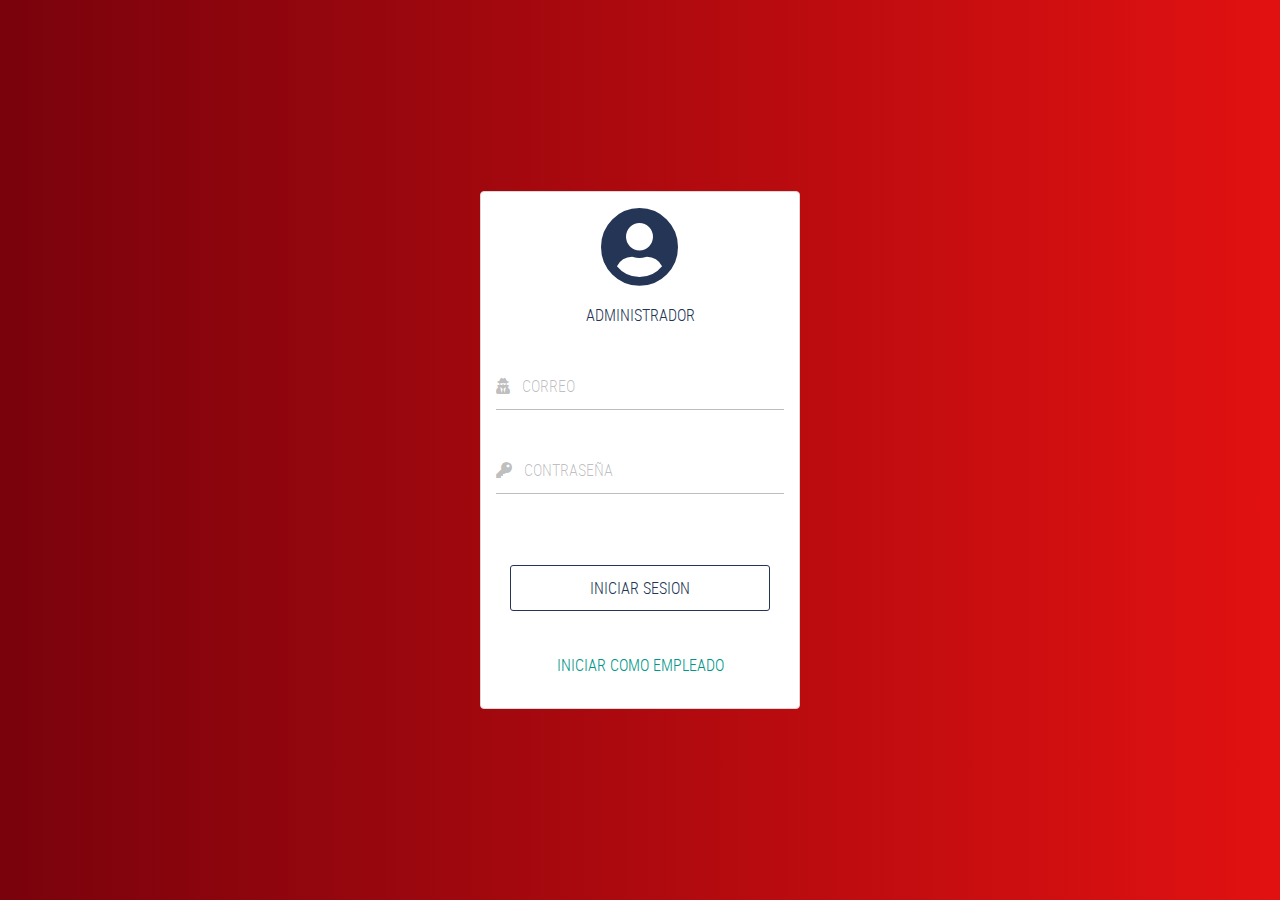
<file: index.html>
<!DOCTYPE html>
<html lang="es">
<head>
	<meta charset="UTF-8">
	<meta name="viewport" content="width=device-width, user-scalable=no, initial-scale=1.0, maximum-scale=1.0, minimum-scale=1.0">
	<title>LOGIN ADMINISTRADOR</title>

	<!-- Normalize V8.0.1 -->
	<link rel="stylesheet" href="./css/normalize.css">

	<!-- Bootstrap V4.3 -->
	<link rel="stylesheet" href="./css/bootstrap.min.css">

	<!-- Bootstrap Material Design V4.0 -->
	<link rel="stylesheet" href="./css/bootstrap-material-design.min.css">

	<!-- Font Awesome V5.9.0 -->
	<link rel="stylesheet" href="./css/all.css">

	<!-- Sweet Alerts V8.13.0 CSS file -->
	<link rel="stylesheet" href="./css/sweetalert2.min.css">

	<!-- Sweet Alert V8.13.0 JS file -->
	<script src="./js/sweetalert2.min.js" ></script>

	<!-- jQuery Custom Content Scroller V3.1.5 -->
	<link rel="stylesheet" href="./css/jquery.mCustomScrollbar.css">
	
	<!-- General Styles -->
	<link rel="stylesheet" href="./css/style.css">
</head>
<body>
	<div class="login-container">
		<div class="login-content">
			<p class="text-center">
				<i class="fas fa-user-circle fa-5x"></i>
			</p>
			<p class="text-center">
				ADMINISTRADOR
			</p>
			<form  id="loginfrm" method="POST">
				<div class="form-group">
					<label for="correo_usuario" class="bmd-label-floating"><i class="fas fa-user-secret"></i> &nbsp; CORREO</label>
					<input type="text" class="form-control" id="correo_usuario" name="correo_usuario"  maxlength="35" required>
				</div>
				<div class="form-group">
					<label for="pass" class="bmd-label-floating"><i class="fas fa-key"></i> &nbsp; CONTRASEÑA</label>
					<input type="password" class="form-control" id="pass" name="pass" maxlength="35" required>
				</div>
				<br>
				<button type="button" id="btlogin" class="btn-login text-center">INICIAR SESION</button>
				<br>
			</form>
				<p class="text-center">
					<a href="login2.html">INICIAR COMO EMPLEADO</a>
				</p>
		</div>
	</div>

	<!-- jQuery V3.4.1 -->
	<script src="./js/jquery-3.4.1.min.js" ></script>
	<!-- popper -->
	<script src="./js/popper.min.js" ></script>
	<!-- Bootstrap V4.3 -->
	<script src="./js/bootstrap.min.js" ></script>
	<!-- jQuery Custom Content Scroller V3.1.5 -->
	<script src="./js/jquery.mCustomScrollbar.concat.min.js" ></script>
	<!-- Bootstrap Material Design V4.0 -->
	<script src="./js/bootstrap-material-design.min.js" ></script>
	<script>$(document).ready(function() { $('body').bootstrapMaterialDesign(); });</script>
	<script src="./js/main.js" ></script>
	<script>
        $(document).ready(function() {
            $('#btlogin').click(function() {
                var correo = $('#correo_usuario').val();
                var password = $('#pass').val();
                var emailRegex = /^[^\s@]+@[^\s@]+\.[^\s@]+$/;

                // Verifica si los campos no están vacíos
                if (correo !== "" && password !== "") {
                    // Verifica si el correo tiene un formato válido
                    if (!emailRegex.test(correo)) {
                        Swal.fire({
                            title: "Error",
                            icon: "error",
                            text: "Por favor, ingrese un correo electrónico válido."
                        });
                        return;
                    }

                    // Verifica si la contraseña cumple con la longitud mínima
                    if (password.length < 6) {
                        Swal.fire({
                            title: "Error",
                            icon: "error",
                            text: "La contraseña debe tener al menos 6 caracteres."
                        });
                        return;
                    }

                    alert('Bienvenido: ' + correo);
                    window.location.href = 'home.html';
                } else {
                    // Mostrar mensaje de error si algún campo está vacío
                    Swal.fire({
                        title: "Error",
                        icon: "error",
                        text: "Por favor, completa todos los campos."
                    });
                }
            });
        });
    </script>

</body>
</html>
</file>
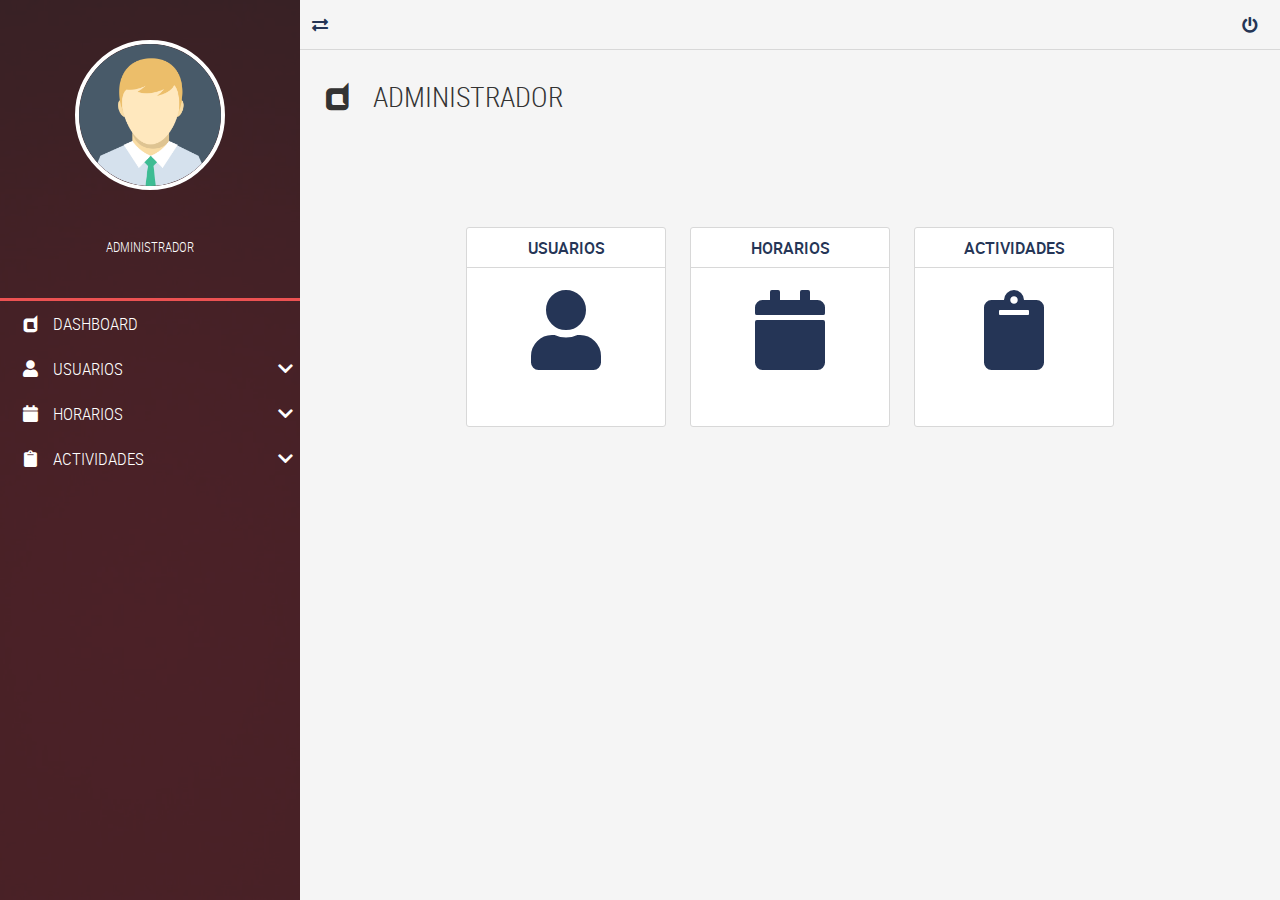
<file: home.html>
<!DOCTYPE html>
<html lang="es">
<head>
	<meta charset="UTF-8">
	<meta name="viewport" content="width=device-width, user-scalable=no, initial-scale=1.0, maximum-scale=1.0, minimum-scale=1.0">
	<title>ADMINISTRADOR</title>

	<!-- Normalize V8.0.1 -->
	<link rel="stylesheet" href="./css/normalize.css">

	<!-- Bootstrap V4.3 -->
	<link rel="stylesheet" href="./css/bootstrap.min.css">

	<!-- Bootstrap Material Design V4.0 -->
	<link rel="stylesheet" href="./css/bootstrap-material-design.min.css">

	<!-- Font Awesome V5.9.0 -->
	<link rel="stylesheet" href="./css/all.css">

	<!-- Sweet Alerts V8.13.0 CSS file -->
	<link rel="stylesheet" href="./css/sweetalert2.min.css">

	<!-- Sweet Alert V8.13.0 JS file-->
	<script src="./js/sweetalert2.min.js" ></script>

	<!-- jQuery Custom Content Scroller V3.1.5 -->
	<link rel="stylesheet" href="./css/jquery.mCustomScrollbar.css">
	
	<!-- General Styles -->
	<link rel="stylesheet" href="./css/style.css">


</head>
<body>
	
	<!-- Main container -->
	<main class="full-box main-container">
		<!-- Nav lateral -->
		<section class="full-box nav-lateral">
			<div class="full-box nav-lateral-bg show-nav-lateral"></div>
			<div class="full-box nav-lateral-content">
				<figure class="full-box nav-lateral-avatar">
					<i class="far fa-times-circle show-nav-lateral"></i>
					<img src="./assets/avatar/Avatar.png" class="img-fluid" alt="Avatar">
					<figcaption class="roboto-medium text-center">
						<br><small class="roboto-condensed-light">ADMINISTRADOR</small>
					</figcaption>
				</figure>
				<div class="full-box nav-lateral-bar"></div>
				<nav class="full-box nav-lateral-menu">
					<ul>
						<li>
							<a href="home.html"><i class="fab fa-dashcube fa-fw"></i> &nbsp; DASHBOARD </a>
						</li>
						
						<li>
							<a href="#" class="nav-btn-submenu"><i class="fas fa-user fa-fw"></i> &nbsp; USUARIOS <i class="fas fa-chevron-down"></i></a>
							<ul>
								<li>
									<a href="usuarios.html"><i class="fas fa-plus fa-fw"></i> &nbsp; CREAR USUARIO</a>
								</li>
							</ul>
						</li>

						<li>
							<a href="#" class="nav-btn-submenu"><i class="fas fa-calendar fa-fw"></i> &nbsp; HORARIOS <i class="fas fa-chevron-down"></i></a>
							<ul>
								<li>
									<a href="horarios.html"><i class="fas fa-plus fa-fw"></i> &nbsp; AGREGAR HORARIO</a>
								</li>
							</ul>
						</li>
						
						<li>
							 <a href="#" class="nav-btn-submenu"><i class="fas  fa-clipboard fa-fw"></i> &nbsp; ACTIVIDADES <i class="fas fa-chevron-down"></i></a>
							 <ul>
								<li>
									<a href="actividad_list.html"><i class="fas fa-plus fa-fw"></i> &nbsp; LISTA DE ACTIVIDADES</a>
								</li>
							</ul>
						</li>
					    
					</ul>
				</nav>
			</div>
		</section>

		<!-- Page content -->
		<section class="full-box page-content">
			<nav class="full-box navbar-info">
				<a href="#" class="float-left show-nav-lateral">
					<i class="fas fa-exchange-alt"></i>
				</a>
				<a href="index.html" class="btn-exit-system">
					<i class="fas fa-power-off"></i>
				</a>
			</nav>

			<!-- Page header -->
			<div class="full-box page-header">
				<h3 class="text-left">
					<i class="fab fa-dashcube fa-fw"></i> &nbsp; ADMINISTRADOR
				</h3>
				<p class="text-justify">
				</p>
			</div>
			
			<!-- Content -->
			<div class="full-box tile-container">
				
				<a href="usuarios.html" class="tile">
					<div class="tile-tittle">USUARIOS</div>
					<div class="tile-icon">
						<i class="fas fa-user fa-fw"></i>
					</div>
				</a>

				<a href="horarios.html" class="tile">
					<div class="tile-tittle">HORARIOS</div>
					<div class="tile-icon">
						<i class="fas fa-calendar fa-fw"></i>
					</div>
				</a>

				<a href="actividad_list.html" class="tile">
					<div class="tile-tittle">ACTIVIDADES</div>
					<div class="tile-icon">
						<i class="fas fa-clipboard fa-fw"></i>
					</div>
				</a>
				
			</div>
			

		</section>
	</main>
	
	
	<!--=============================================
	=            Include JavaScript files           =
	==============================================-->
	<!-- jQuery V3.4.1 -->
	<script src="./js/jquery-3.4.1.min.js" ></script>

	<!-- popper -->
	<script src="./js/popper.min.js" ></script>

	<!-- Bootstrap V4.3 -->
	<script src="./js/bootstrap.min.js" ></script>

	<!-- jQuery Custom Content Scroller V3.1.5 -->
	<script src="./js/jquery.mCustomScrollbar.concat.min.js" ></script>

	<!-- Bootstrap Material Design V4.0 -->
	<script src="./js/bootstrap-material-design.min.js" ></script>
	<script>$(document).ready(function() { $('body').bootstrapMaterialDesign(); });</script>

	<script src="./js/main.js" ></script>
</body>
</html>
</file>
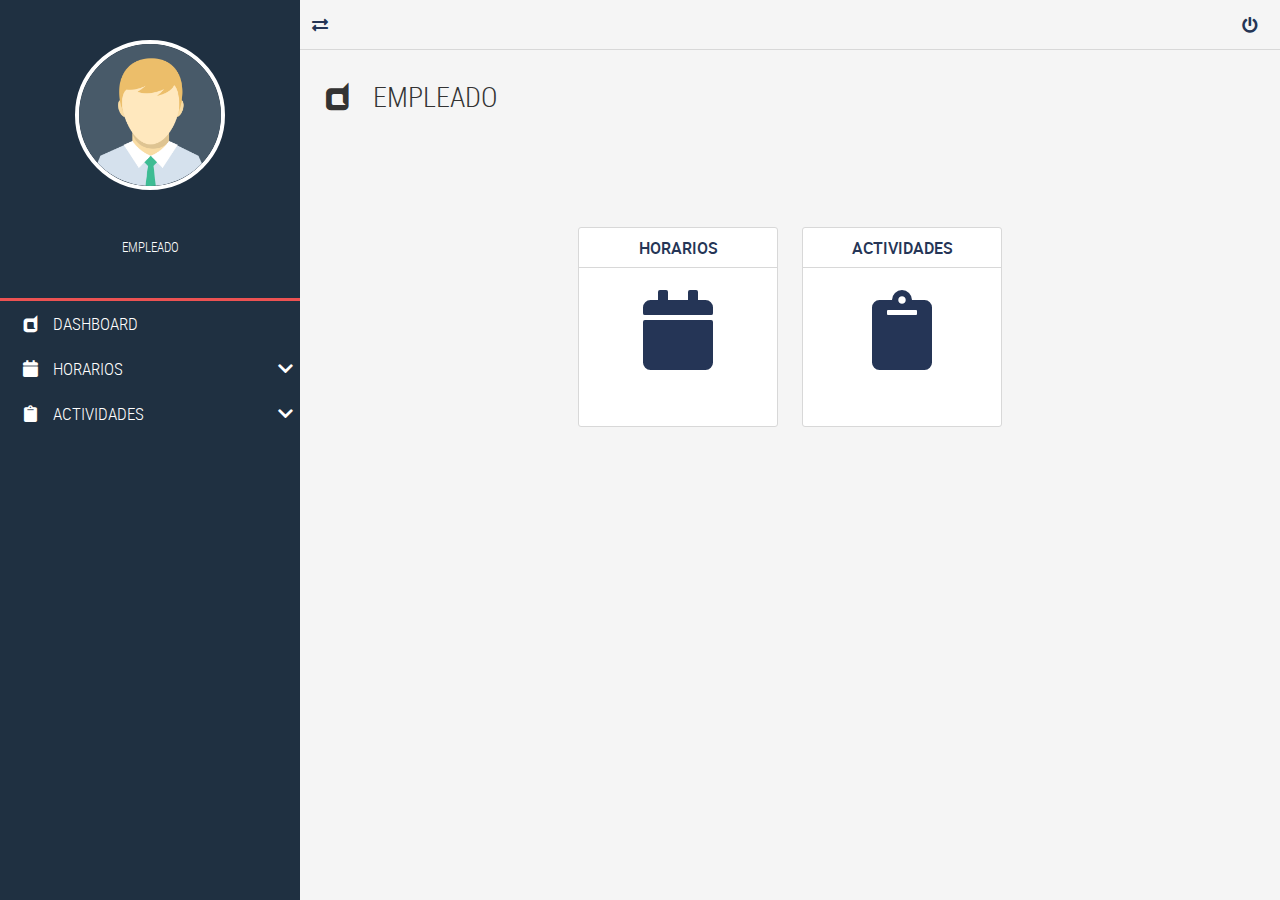
<file: home2.html>
<!DOCTYPE html>
<html lang="es">
<head>
	<meta charset="UTF-8">
	<meta name="viewport" content="width=device-width, user-scalable=no, initial-scale=1.0, maximum-scale=1.0, minimum-scale=1.0">
	<title>EMPLEADO</title>

	<!-- Normalize V8.0.1 -->
	<link rel="stylesheet" href="./css/normalize.css">

	<!-- Bootstrap V4.3 -->
	<link rel="stylesheet" href="./css/bootstrap.min.css">

	<!-- Bootstrap Material Design V4.0 -->
	<link rel="stylesheet" href="./css/bootstrap-material-design.min.css">

	<!-- Font Awesome V5.9.0 -->
	<link rel="stylesheet" href="./css/all.css">

	<!-- Sweet Alerts V8.13.0 CSS file -->
	<link rel="stylesheet" href="./css/sweetalert2.min.css">

	<!-- Sweet Alert V8.13.0 JS file-->
	<script src="./js/sweetalert2.min.js" ></script>

	<!-- jQuery Custom Content Scroller V3.1.5 -->
	<link rel="stylesheet" href="./css/jquery.mCustomScrollbar.css">
	
	<!-- General Styles -->
	<link rel="stylesheet" href="./css/style2.css">


</head>
<body>
	
	<!-- Main container -->
	<main class="full-box main-container">
		<!-- Nav lateral -->
		<section class="full-box nav-lateral">
			<div class="full-box nav-lateral-bg show-nav-lateral"></div>
			<div class="full-box nav-lateral-content">
				<figure class="full-box nav-lateral-avatar">
					<i class="far fa-times-circle show-nav-lateral"></i>
					<img src="./assets/avatar/Avatar.png" class="img-fluid" alt="Avatar">
					<figcaption class="roboto-medium text-center">
						<br><small class="roboto-condensed-light">EMPLEADO</small>
					</figcaption>
				</figure>
				<div class="full-box nav-lateral-bar"></div>
				<nav class="full-box nav-lateral-menu">
					<ul>
						<li>
							<a href="home2.html"><i class="fab fa-dashcube fa-fw"></i> &nbsp; DASHBOARD </a>
						</li>

						<li>
							<a href="#" class="nav-btn-submenu"><i class="fas fa-calendar fa-fw"></i> &nbsp; HORARIOS <i class="fas fa-chevron-down"></i></a>
							<ul>
								<li>
									<a href="horarios2.html"><i class="fas fa-plus fa-fw"></i> &nbsp; LISTA HORARIO</a>
								</li>
							</ul>
						</li>
						
						<li>
							 <a href="#" class="nav-btn-submenu"><i class="fas  fa-clipboard fa-fw"></i> &nbsp; ACTIVIDADES <i class="fas fa-chevron-down"></i></a>
							 <ul>
								<li>
									<a href="actividad_list2.html"><i class="fas fa-plus fa-fw"></i> &nbsp; LISTA DE ACTIVIDADES</a>
								</li>
							</ul>
						</li>
					    
					</ul>
				</nav>
			</div>
		</section>

		<!-- Page content -->
		<section class="full-box page-content">
			<nav class="full-box navbar-info">
				<a href="#" class="float-left show-nav-lateral">
					<i class="fas fa-exchange-alt"></i>
				</a>
				<a href="index.html" class="btn-exit-system">
					<i class="fas fa-power-off"></i>
				</a>
			</nav>

			<!-- Page header -->
			<div class="full-box page-header">
				<h3 class="text-left">
					<i class="fab fa-dashcube fa-fw"></i> &nbsp; EMPLEADO
				</h3>
				<p class="text-justify">
				</p>
			</div>
			
			<!-- Content -->
			<div class="full-box tile-container">
				
				<a href="horarios2.html" class="tile">
					<div class="tile-tittle">HORARIOS</div>
					<div class="tile-icon">
						<i class="fas fa-calendar fa-fw"></i>
					</div>
				</a>

				<a href="actividad_list2.html" class="tile">
					<div class="tile-tittle">ACTIVIDADES</div>
					<div class="tile-icon">
						<i class="fas fa-clipboard fa-fw"></i>
					</div>
				</a>
				
			</div>
			

		</section>
	</main>
	
	
	<!--=============================================
	=            Include JavaScript files           =
	==============================================-->
	<!-- jQuery V3.4.1 -->
	<script src="./js/jquery-3.4.1.min.js" ></script>

	<!-- popper -->
	<script src="./js/popper.min.js" ></script>

	<!-- Bootstrap V4.3 -->
	<script src="./js/bootstrap.min.js" ></script>

	<!-- jQuery Custom Content Scroller V3.1.5 -->
	<script src="./js/jquery.mCustomScrollbar.concat.min.js" ></script>

	<!-- Bootstrap Material Design V4.0 -->
	<script src="./js/bootstrap-material-design.min.js" ></script>
	<script>$(document).ready(function() { $('body').bootstrapMaterialDesign(); });</script>

	<script src="./js/main.js" ></script>
</body>
</html>
</file>
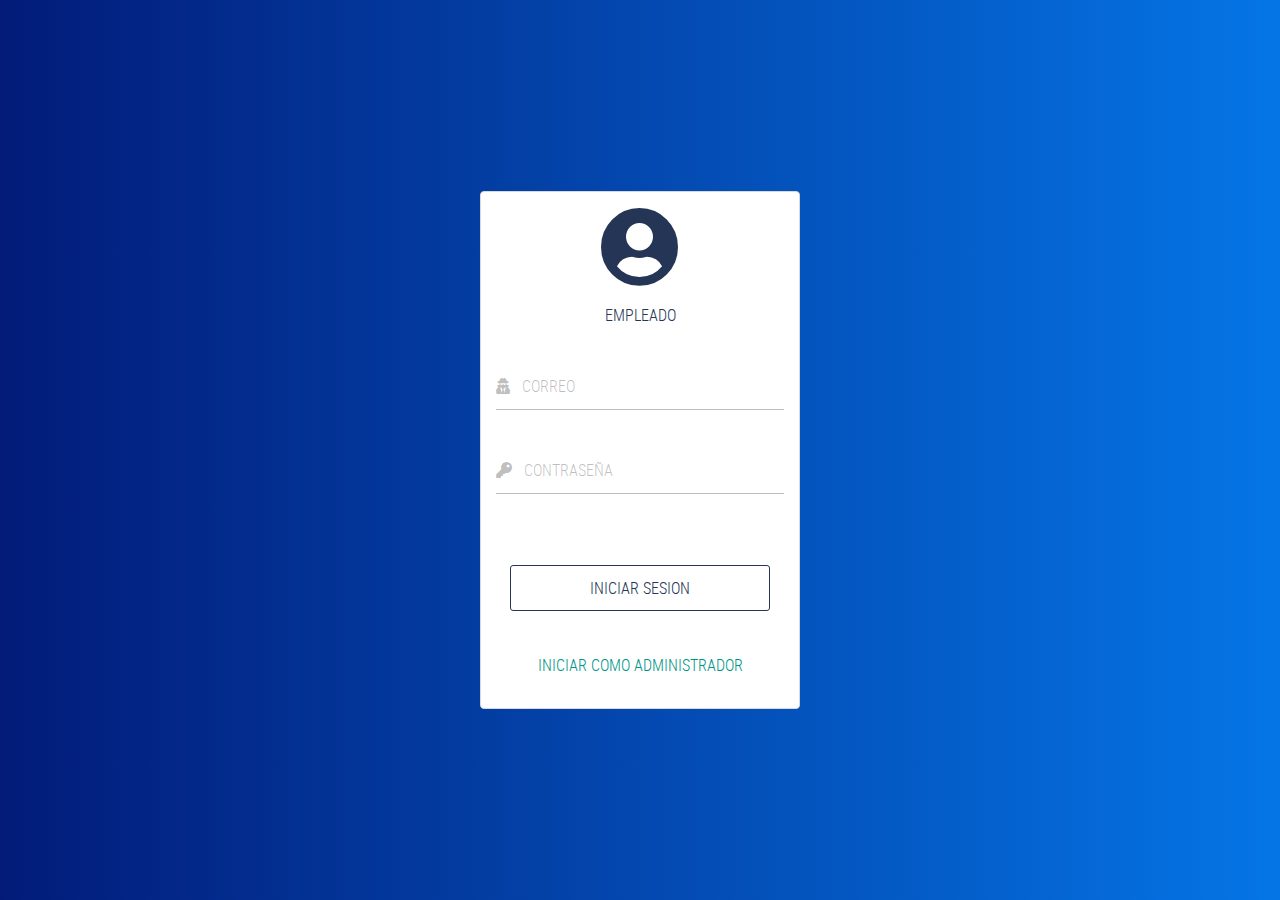
<file: login2.html>
<!DOCTYPE html>
<html lang="es">
<head>
	<meta charset="UTF-8">
	<meta name="viewport" content="width=device-width, user-scalable=no, initial-scale=1.0, maximum-scale=1.0, minimum-scale=1.0">
	<title>LOGIN EMPLEADO</title>

	<!-- Normalize V8.0.1 -->
	<link rel="stylesheet" href="./css/normalize.css">

	<!-- Bootstrap V4.3 -->
	<link rel="stylesheet" href="./css/bootstrap.min.css">

	<!-- Bootstrap Material Design V4.0 -->
	<link rel="stylesheet" href="./css/bootstrap-material-design.min.css">

	<!-- Font Awesome V5.9.0 -->
	<link rel="stylesheet" href="./css/all.css">

	<!-- Sweet Alerts V8.13.0 CSS file -->
	<link rel="stylesheet" href="./css/sweetalert2.min.css">

	<!-- Sweet Alert V8.13.0 JS file -->
	<script src="./js/sweetalert2.min.js" ></script>

	<!-- jQuery Custom Content Scroller V3.1.5 -->
	<link rel="stylesheet" href="./css/jquery.mCustomScrollbar.css">
	
	<!-- General Styles -->
	<link rel="stylesheet" href="./css/style2.css">
</head>
<body>
	<div class="login-container">
		<div class="login-content">
			<p class="text-center">
				<i class="fas fa-user-circle fa-5x"></i>
			</p>
			<p class="text-center">
				EMPLEADO
			</p>
			<form  id="loginfrm" method="POST">
				<div class="form-group">
					<label for="correo_usuario" class="bmd-label-floating"><i class="fas fa-user-secret"></i> &nbsp; CORREO</label>
					<input type="text" class="form-control" id="correo_usuario" name="correo_usuario"  maxlength="35" required>
				</div>
				<div class="form-group">
					<label for="pass" class="bmd-label-floating"><i class="fas fa-key"></i> &nbsp; CONTRASEÑA</label>
					<input type="password" class="form-control" id="pass" name="pass" maxlength="35" required>
				</div>
				<br>
				<button type="button" id="btlogin" class="btn-login text-center">INICIAR SESION</button>
				<br>
			</form>
				<p class="text-center">
					<a href="index.html">INICIAR COMO ADMINISTRADOR</a>
				</p>
		</div>
	</div>

	<!-- jQuery V3.4.1 -->
	<script src="./js/jquery-3.4.1.min.js" ></script>
	<!-- popper -->
	<script src="./js/popper.min.js" ></script>
	<!-- Bootstrap V4.3 -->
	<script src="./js/bootstrap.min.js" ></script>
	<!-- jQuery Custom Content Scroller V3.1.5 -->
	<script src="./js/jquery.mCustomScrollbar.concat.min.js" ></script>
	<!-- Bootstrap Material Design V4.0 -->
	<script src="./js/bootstrap-material-design.min.js" ></script>
	<script>$(document).ready(function() { $('body').bootstrapMaterialDesign(); });</script>
	<script src="./js/main.js" ></script>
	<script>
        $(document).ready(function() {
            $('#btlogin').click(function() {
                var correo = $('#correo_usuario').val();
                var password = $('#pass').val();
                var emailRegex = /^[^\s@]+@[^\s@]+\.[^\s@]+$/;

                // Verifica si los campos no están vacíos
                if (correo !== "" && password !== "") {
                    // Verifica si el correo tiene un formato válido
                    if (!emailRegex.test(correo)) {
                        Swal.fire({
                            title: "Error",
                            icon: "error",
                            text: "Por favor, ingrese un correo electrónico válido."
                        });
                        return;
                    }

                    // Verifica si la contraseña cumple con la longitud mínima
                    if (password.length < 6) {
                        Swal.fire({
                            title: "Error",
                            icon: "error",
                            text: "La contraseña debe tener al menos 6 caracteres."
                        });
                        return;
                    }

                    alert('Bienvenido: ' + correo);
                    window.location.href = 'home2.html';
                } else {
                    // Mostrar mensaje de error si algún campo está vacío
                    Swal.fire({
                        title: "Error",
                        icon: "error",
                        text: "Por favor, completa todos los campos."
                    });
                }
            });
        });
    </script>

</body>
</html>
</file>
<file: css/style.css>
@font-face {
    font-family: 'roboto_medium_regular';
    src: url('../webfonts/roboto-medium-webfont.woff2') format('woff2'),
         url('../webfonts/roboto-medium-webfont.woff') format('woff');
    font-weight: normal;
    font-style: normal;

}

@font-face {
    font-family: 'roboto_condensed_light';
    src: url('../webfonts/robotocondensed-light-webfont.woff2') format('woff2'),
         url('../webfonts/robotocondensed-light-webfont.woff') format('woff'),
         url('../webfonts/robotocondensed-light-webfont.ttf') format('truetype');
    font-weight: normal;
    font-style: normal;
}

@font-face {
    font-family: 'roboto_condensed_regular';
    src: url('../webfonts/robotocondensed-regular-webfont.woff2') format('woff2'),
         url('../webfonts/robotocondensed-regular-webfont.woff') format('woff');
    font-weight: normal;
    font-style: normal;

}

:root{
	--color-one: #F5F5F5;
	--color-two: #24292E;
	--color-three: #EC5252;
	/*--color-three: #0366D6;*/

	--form-color: #14111A;

	--accent-color: #253556;
	/*--accent-color: #455A64;*/
    --border-color: #D8D8D8;
}

body,html{
	font-family: 'roboto_condensed_light';
	width: 100vw;
	height: 100vh;
	background-color: var(--color-one);
	color: #333;
	font-size: 16px;
}

.full-box{
	margin: 0;
	padding: 0;
	box-sizing: border-box;
	width: 100%;
}

.form-neon{
	border: 1px solid var(--border-color);
	background-color: #FFF;
	padding: 15px;
	border-radius: 3px;
}

/*----------  Page headers styles  ----------*/
.page-header{
	padding: 30px 20px 60px 20px;
}
.page-header > :nth-child(1){
	padding-bottom: 7px;
}
.page-header > :nth-child(2){
	font-size: 18px;
}

/*----------  Page nav tabs  ----------*/
.page-nav-tabs{
	display: flex;
	justify-content: center;
	flex-wrap: wrap;
	margin-bottom: 30px;
}
.page-nav-tabs li,
.page-nav-tabs li a{
	height: 40px;
	line-height: 40px;
}
.page-nav-tabs li{
	margin: 5px 20px;
}
.page-nav-tabs li a{
	color: var(--accent-color);
	font-size: 17px;
	min-width: 200px;
	width: auto;
	display: block;
	text-align: center;
	user-select: none;
	transition: all .2s ease-in-out;
	border-bottom: 2px solid transparent;
}
.page-nav-tabs li a.active{
	color: var(--color-three);
	cursor: none;
	pointer-events: none;
}
.page-nav-tabs li a:hover{
	text-decoration: none;
	color: #333;
	border-bottom: 2px solid #333;
}

/*----------  Edit bootstrap styles  ----------*/
.form-control[readonly]{
	background-color: transparent;
}
.form-control:focus,
.form-control:active{
	outline: none;
	box-shadow: none;
	border: none;
}
.form-control-file:active,
.form-control-file:focus{
	outline: none;
}
.table .btn{
	margin-bottom: 0;
}
.table thead th{
	color: #FFF;
}
.table tbody tr{
	color: #333;
	transition: all .2s ease-in-out;
}
.table-dark,
.table{
	background-color: #fff;
}
.table-dark{
	border: 1px solid var(--accent-color);
}
.table-dark thead tr{
	background-color: var(--accent-color);
}
.table-dark td,
.table-dark thead th,
.table-dark th{
	border: none;
}
.table-dark tr:hover{
	color: var(--color-three);
	background-image: linear-gradient(to right, transparent, rgba(124, 100, 112, .2) 85%, transparent);
}
.page-link{
	transition: all .2s ease-in-out;
}
.page-link:hover{
	background-color: var(--color-three);
	color: #FFF;
}
table form{
	margin-bottom: 0;
}
/*----------  Text Styles  ----------*/
.roboto-medium{
	font-family: 'roboto_medium_regular';
}
.roboto-condensed-light{
	font-family: 'roboto_condensed_light';
}
.roboto-condensed-regular{
	font-family: 'roboto_condensed_regular';
}

/*----------  login Styles  ----------*/
.login-container{
	width: 100vw;
	height: 100vh;
	display: flex;
	justify-content: center;
	align-items: center;
	background: #e60523;
	background: -webkit-linear-gradient(to right, #790202, #e60510);
	background: linear-gradient(to right, #79020c, #e21111);

}
.login-content{
	width: 95%;
	max-width: 320px;
	height: auto;
	border: 1px solid var(--border-color);
	background-color: #FFF;
	border-radius: 4px;
	padding: 15px;
	color: var(--accent-color);
}
.btn-login{
	width: 90%;
	padding: 10px 0;
	display: block;
	margin: 0 auto;
	border-radius: 3px;
	margin-top: 30px;
	background-color: transparent;
	color: var(--accent-color);
	border: 1px solid var(--accent-color);
	transition: all .2s ease-out;
}
.btn-login:hover{
	background-color: var(--color-three);
	border: 1px solid var(--color-three);
	text-decoration: none;
	color: #fff;
}
.btn-login:active,
.btn-login:focus{
	outline: none;
}

/*----------  Page layout Styles  ----------*/
.main-container{
	height: 100%;
	position: absolute;
	top: 0;
	left: 0;
	overflow: hidden;
}
.page-content,
.nav-lateral{
	height: 100%;
	overflow: hidden;
}
.page-content{
	position: relative;
	padding-left: 300px;
	transition: all .2s ease-in-out;
	padding-bottom: 20px;
}
/*  Nav Lateral */
.nav-lateral{
	width: 300px;
	position: absolute;
	top: 0;
	left: 0;
	z-index: 1;
	transition: all .2s ease-in-out;
	background-image: url('../assets/img/nav-font.jpg');
	background-position: center center;
	background-size: cover;
}
.nav-lateral-bg{ display: none; }
.nav-lateral-content{
	max-width: 300px;
	height: 100%;
	background-color: rgba(36, 41, 46, .8);
}
.nav-lateral-bar{
	height: 3px;
	background-color: var(--color-three);
}
.nav-lateral-avatar{
	padding: 40px 0;
}
.nav-lateral-avatar i{
	display: none;
}
.nav-lateral-avatar img{
	width: 50%;
	margin: 0 auto;
	display: block;
	border: 4px solid #FFF;
	border-radius: 100%;
}
.nav-lateral-avatar figcaption{
	margin-top: 20px;
	color: #FFF;
}
.nav-lateral-menu{
	height: auto;
}
.nav-lateral-menu ul{
	margin: 0;
	padding: 0;
	list-style: none;
}
.nav-lateral-menu ul li{
	width: 100%;
	height: auto;
}
.nav-lateral-menu ul li a{
	display: block;
	width: 100%;
	height: 45px;
	line-height: 45px;
	text-decoration: none;
	color: #FFF;
	font-size: 17px;
	box-sizing: border-box;
	padding-left: 20px;
	transition: all .2s ease-in-out;
}
.nav-lateral-menu ul li a.active{
	color: #FFF;
	background-color: var(--color-three);
}
.nav-lateral-menu ul li a:hover{
	color: #fff;
	background-image: linear-gradient(to right, transparent, rgba(255, 255, 255, .1) 50%, transparent);
}
.nav-lateral-menu ul li ul{
	display: none;
	border: 1px solid var(--color-three);
	background: rgba(20, 30, 48, .5);
}
.nav-lateral-menu ul li ul a{
	padding-left: 45px;
}
.show-nav-lateral-submenu{
	display: block !important;
}
.nav-lateral-menu .fa-chevron-down,
.nav-lateral-menu .fa-chevron-up{
	float: right;
	height: 45px;
	line-height: 45px;
	margin-right: 7px;
	transition: all .2s ease-in-out;
}

/*  Page content */
.navbar-info{
	height: 50px;
	border-bottom: 1px solid var(--border-color);
	text-align: right;
	padding-right: 10px;
}

.navbar-info a{
	color: var(--accent-color);
	height: 50px;
	min-width: 40px;
	text-align: center;
	line-height: 50px;
	display: inline-block;
	transition: all .2s ease-out;
	user-select: none;
}
.navbar-info a:hover{
	color: var(--color-three);
	background-image: radial-gradient(circle,rgba(250, 30, 78, .1), transparent 80%);
}
.navbar-info a:active,
.navbar-info a:focus{
	outline: none;
}

/*----------  Home Styles  ----------*/
.tile-container{
	text-align: center;
	padding: 20px 25px;
}
.tile{
	height: 200px;
	width: 200px;
	margin: 10px;
	display: inline-block;
	text-decoration: none;
	color: var(--accent-color);
	border: 1px solid var(--border-color);
	border-radius: 3px;
	user-select: none;
	transition: all .2s ease-in-out;
	background-color: #FFF;
}
.tile:hover{
	text-decoration: none;
	border-color: var(--color-three);
}
.tile:focus,
.tile:active{
	outline: none;
}
.tile-tittle{
	margin: 0;
	width: 100%;
	padding: 0;
	height: 40px;
	line-height: 40px;
	box-sizing: border-box;
	text-transform: uppercase;
	border-bottom: 1px solid var(--border-color);
	transition: all .2s ease-in-out;
	font-family: 'roboto_medium_regular';
}
.tile:hover .tile-tittle{
	color: #FFF;
	border-color: var(--color-three);
	background-color: var(--color-three);
}
.tile-icon{
	width: 100%;
	height: 160px;
	box-sizing: border-box;
	padding-top: 22px;
}
.tile-icon > i{
	font-size: 80px;
}
.tile-icon > p{
	font-family: 'roboto_medium_regular';
	height: 35px;
	line-height: 35px;
}
.tile:hover .tile-icon > i,
.tile:hover .tile-icon > p{
	color: var(--color-three);
}


/*----------  Breakpoints  ----------*/
@media (max-width: 767px){
	.nav-lateral{
		width: 100%;
		overflow: hidden;
		display: none;
		background-image: none;
	}
	.nav-lateral.active{
		display: block;
		z-index: 9999;
	}
	.nav-lateral-bg{
		width: 100%;
		height: 100%;
		background-color: rgba(3, 3, 3, .4);
		position: relative;
		display: block;
		z-index: 2;
	}
	.nav-lateral-content{
		position: absolute;
		left: 0;
		top: 0;
		z-index: 3;
		transform: translateX(-400px);
		transition: all .3s ease-in-out;
		background-color: var(--color-two);
	}
	.nav-lateral.active .nav-lateral-content{
		transform: translateX(0);
	}
	.nav-lateral-avatar i{
		height: 50px;
		width: 50px;
		line-height: 50px;
		color: #FFF;
		cursor: pointer;
		font-size: 25px;
		position: absolute;
		top: 5px;
		right: 0;
		text-align: center;
		display: block;
		transition: all .2s ease-out;
	}
	.nav-lateral-avatar i:hover{
		color: var(--color-three);
	}
	.page-content{
		padding-left: 0;
	}
}


/*  Bootstrap breakpoints */
@media (min-width: 576px){

}

@media (min-width: 768px){
	.nav-lateral.active{
		transform: translateX(-400px);
	}
	.page-content.active{
		padding-left: 0;
	}
}

@media (min-width: 992px){

}

@media (min-width: 1200px){

}

/*----------  Keyframes  ----------*/
</file>
<file: css/style2.css>
@font-face {
    font-family: 'roboto_medium_regular';
    src: url('../webfonts/roboto-medium-webfont.woff2') format('woff2'),
         url('../webfonts/roboto-medium-webfont.woff') format('woff');
    font-weight: normal;
    font-style: normal;

}

@font-face {
    font-family: 'roboto_condensed_light';
    src: url('../webfonts/robotocondensed-light-webfont.woff2') format('woff2'),
         url('../webfonts/robotocondensed-light-webfont.woff') format('woff'),
         url('../webfonts/robotocondensed-light-webfont.ttf') format('truetype');
    font-weight: normal;
    font-style: normal;
}

@font-face {
    font-family: 'roboto_condensed_regular';
    src: url('../webfonts/robotocondensed-regular-webfont.woff2') format('woff2'),
         url('../webfonts/robotocondensed-regular-webfont.woff') format('woff');
    font-weight: normal;
    font-style: normal;

}

:root{
	--color-one: #F5F5F5;
	--color-two: #24292E;
	--color-three: #EC5252;
	/*--color-three: #0366D6;*/

	--form-color: #14111A;

	--accent-color: #253556;
	/*--accent-color: #455A64;*/
    --border-color: #D8D8D8;
}

body,html{
	font-family: 'roboto_condensed_light';
	width: 100vw;
	height: 100vh;
	background-color: var(--color-one);
	color: #333;
	font-size: 16px;
}

.full-box{
	margin: 0;
	padding: 0;
	box-sizing: border-box;
	width: 100%;
}

.form-neon{
	border: 1px solid var(--border-color);
	background-color: #FFF;
	padding: 15px;
	border-radius: 3px;
}

/*----------  Page headers styles  ----------*/
.page-header{
	padding: 30px 20px 60px 20px;
}
.page-header > :nth-child(1){
	padding-bottom: 7px;
}
.page-header > :nth-child(2){
	font-size: 18px;
}

/*----------  Page nav tabs  ----------*/
.page-nav-tabs{
	display: flex;
	justify-content: center;
	flex-wrap: wrap;
	margin-bottom: 30px;
}
.page-nav-tabs li,
.page-nav-tabs li a{
	height: 40px;
	line-height: 40px;
}
.page-nav-tabs li{
	margin: 5px 20px;
}
.page-nav-tabs li a{
	color: var(--accent-color);
	font-size: 17px;
	min-width: 200px;
	width: auto;
	display: block;
	text-align: center;
	user-select: none;
	transition: all .2s ease-in-out;
	border-bottom: 2px solid transparent;
}
.page-nav-tabs li a.active{
	color: var(--color-three);
	cursor: none;
	pointer-events: none;
}
.page-nav-tabs li a:hover{
	text-decoration: none;
	color: #333;
	border-bottom: 2px solid #333;
}

/*----------  Edit bootstrap styles  ----------*/
.form-control[readonly]{
	background-color: transparent;
}
.form-control:focus,
.form-control:active{
	outline: none;
	box-shadow: none;
	border: none;
}
.form-control-file:active,
.form-control-file:focus{
	outline: none;
}
.table .btn{
	margin-bottom: 0;
}
.table thead th{
	color: #FFF;
}
.table tbody tr{
	color: #333;
	transition: all .2s ease-in-out;
}
.table-dark,
.table{
	background-color: #fff;
}
.table-dark{
	border: 1px solid var(--accent-color);
}
.table-dark thead tr{
	background-color: var(--accent-color);
}
.table-dark td,
.table-dark thead th,
.table-dark th{
	border: none;
}
.table-dark tr:hover{
	color: var(--color-three);
	background-image: linear-gradient(to right, transparent, rgba(124, 100, 112, .2) 85%, transparent);
}
.page-link{
	transition: all .2s ease-in-out;
}
.page-link:hover{
	background-color: var(--color-three);
	color: #FFF;
}
table form{
	margin-bottom: 0;
}
/*----------  Text Styles  ----------*/
.roboto-medium{
	font-family: 'roboto_medium_regular';
}
.roboto-condensed-light{
	font-family: 'roboto_condensed_light';
}
.roboto-condensed-regular{
	font-family: 'roboto_condensed_regular';
}

/*----------  login Styles  ----------*/
.login-container{
	width: 100vw;
	height: 100vh;
	display: flex;
	justify-content: center;
	align-items: center;
	background: #0575E6;
	background: -webkit-linear-gradient(to right, #021B79, #0575E6);
	background: linear-gradient(to right, #021B79, #0575E6);

}
.login-content{
	width: 95%;
	max-width: 320px;
	height: auto;
	border: 1px solid var(--border-color);
	background-color: #FFF;
	border-radius: 4px;
	padding: 15px;
	color: var(--accent-color);
}
.btn-login{
	width: 90%;
	padding: 10px 0;
	display: block;
	margin: 0 auto;
	border-radius: 3px;
	margin-top: 30px;
	background-color: transparent;
	color: var(--accent-color);
	border: 1px solid var(--accent-color);
	transition: all .2s ease-out;
}
.btn-login:hover{
	background-color: var(--color-three);
	border: 1px solid var(--color-three);
	text-decoration: none;
	color: #fff;
}
.btn-login:active,
.btn-login:focus{
	outline: none;
}

/*----------  Page layout Styles  ----------*/
.main-container{
	height: 100%;
	position: absolute;
	top: 0;
	left: 0;
	overflow: hidden;
}
.page-content,
.nav-lateral{
	height: 100%;
	overflow: hidden;
}
.page-content{
	position: relative;
	padding-left: 300px;
	transition: all .2s ease-in-out;
	padding-bottom: 20px;
}
/*  Nav Lateral */
.nav-lateral{
	width: 300px;
	position: absolute;
	top: 0;
	left: 0;
	z-index: 1;
	transition: all .2s ease-in-out;
	background-image: url('../assets/img/nav-font2.jpg');
	background-position: center center;
	background-size: cover;
}
.nav-lateral-bg{ display: none; }
.nav-lateral-content{
	max-width: 300px;
	height: 100%;
	background-color: rgba(36, 41, 46, .8);
}
.nav-lateral-bar{
	height: 3px;
	background-color: var(--color-three);
}
.nav-lateral-avatar{
	padding: 40px 0;
}
.nav-lateral-avatar i{
	display: none;
}
.nav-lateral-avatar img{
	width: 50%;
	margin: 0 auto;
	display: block;
	border: 4px solid #FFF;
	border-radius: 100%;
}
.nav-lateral-avatar figcaption{
	margin-top: 20px;
	color: #FFF;
}
.nav-lateral-menu{
	height: auto;
}
.nav-lateral-menu ul{
	margin: 0;
	padding: 0;
	list-style: none;
}
.nav-lateral-menu ul li{
	width: 100%;
	height: auto;
}
.nav-lateral-menu ul li a{
	display: block;
	width: 100%;
	height: 45px;
	line-height: 45px;
	text-decoration: none;
	color: #FFF;
	font-size: 17px;
	box-sizing: border-box;
	padding-left: 20px;
	transition: all .2s ease-in-out;
}
.nav-lateral-menu ul li a.active{
	color: #FFF;
	background-color: var(--color-three);
}
.nav-lateral-menu ul li a:hover{
	color: #fff;
	background-image: linear-gradient(to right, transparent, rgba(255, 255, 255, .1) 50%, transparent);
}
.nav-lateral-menu ul li ul{
	display: none;
	border: 1px solid var(--color-three);
	background: rgba(20, 30, 48, .5);
}
.nav-lateral-menu ul li ul a{
	padding-left: 45px;
}
.show-nav-lateral-submenu{
	display: block !important;
}
.nav-lateral-menu .fa-chevron-down,
.nav-lateral-menu .fa-chevron-up{
	float: right;
	height: 45px;
	line-height: 45px;
	margin-right: 7px;
	transition: all .2s ease-in-out;
}

/*  Page content */
.navbar-info{
	height: 50px;
	border-bottom: 1px solid var(--border-color);
	text-align: right;
	padding-right: 10px;
}

.navbar-info a{
	color: var(--accent-color);
	height: 50px;
	min-width: 40px;
	text-align: center;
	line-height: 50px;
	display: inline-block;
	transition: all .2s ease-out;
	user-select: none;
}
.navbar-info a:hover{
	color: var(--color-three);
	background-image: radial-gradient(circle,rgba(250, 30, 78, .1), transparent 80%);
}
.navbar-info a:active,
.navbar-info a:focus{
	outline: none;
}

/*----------  Home Styles  ----------*/
.tile-container{
	text-align: center;
	padding: 20px 25px;
}
.tile{
	height: 200px;
	width: 200px;
	margin: 10px;
	display: inline-block;
	text-decoration: none;
	color: var(--accent-color);
	border: 1px solid var(--border-color);
	border-radius: 3px;
	user-select: none;
	transition: all .2s ease-in-out;
	background-color: #FFF;
}
.tile:hover{
	text-decoration: none;
	border-color: var(--color-three);
}
.tile:focus,
.tile:active{
	outline: none;
}
.tile-tittle{
	margin: 0;
	width: 100%;
	padding: 0;
	height: 40px;
	line-height: 40px;
	box-sizing: border-box;
	text-transform: uppercase;
	border-bottom: 1px solid var(--border-color);
	transition: all .2s ease-in-out;
	font-family: 'roboto_medium_regular';
}
.tile:hover .tile-tittle{
	color: #FFF;
	border-color: var(--color-three);
	background-color: var(--color-three);
}
.tile-icon{
	width: 100%;
	height: 160px;
	box-sizing: border-box;
	padding-top: 22px;
}
.tile-icon > i{
	font-size: 80px;
}
.tile-icon > p{
	font-family: 'roboto_medium_regular';
	height: 35px;
	line-height: 35px;
}
.tile:hover .tile-icon > i,
.tile:hover .tile-icon > p{
	color: var(--color-three);
}


/*----------  Breakpoints  ----------*/
@media (max-width: 767px){
	.nav-lateral{
		width: 100%;
		overflow: hidden;
		display: none;
		background-image: none;
	}
	.nav-lateral.active{
		display: block;
		z-index: 9999;
	}
	.nav-lateral-bg{
		width: 100%;
		height: 100%;
		background-color: rgba(3, 3, 3, .4);
		position: relative;
		display: block;
		z-index: 2;
	}
	.nav-lateral-content{
		position: absolute;
		left: 0;
		top: 0;
		z-index: 3;
		transform: translateX(-400px);
		transition: all .3s ease-in-out;
		background-color: var(--color-two);
	}
	.nav-lateral.active .nav-lateral-content{
		transform: translateX(0);
	}
	.nav-lateral-avatar i{
		height: 50px;
		width: 50px;
		line-height: 50px;
		color: #FFF;
		cursor: pointer;
		font-size: 25px;
		position: absolute;
		top: 5px;
		right: 0;
		text-align: center;
		display: block;
		transition: all .2s ease-out;
	}
	.nav-lateral-avatar i:hover{
		color: var(--color-three);
	}
	.page-content{
		padding-left: 0;
	}
}


/*  Bootstrap breakpoints */
@media (min-width: 576px){

}

@media (min-width: 768px){
	.nav-lateral.active{
		transform: translateX(-400px);
	}
	.page-content.active{
		padding-left: 0;
	}
}

@media (min-width: 992px){

}

@media (min-width: 1200px){

}

/*----------  Keyframes  ----------*/
</file>
